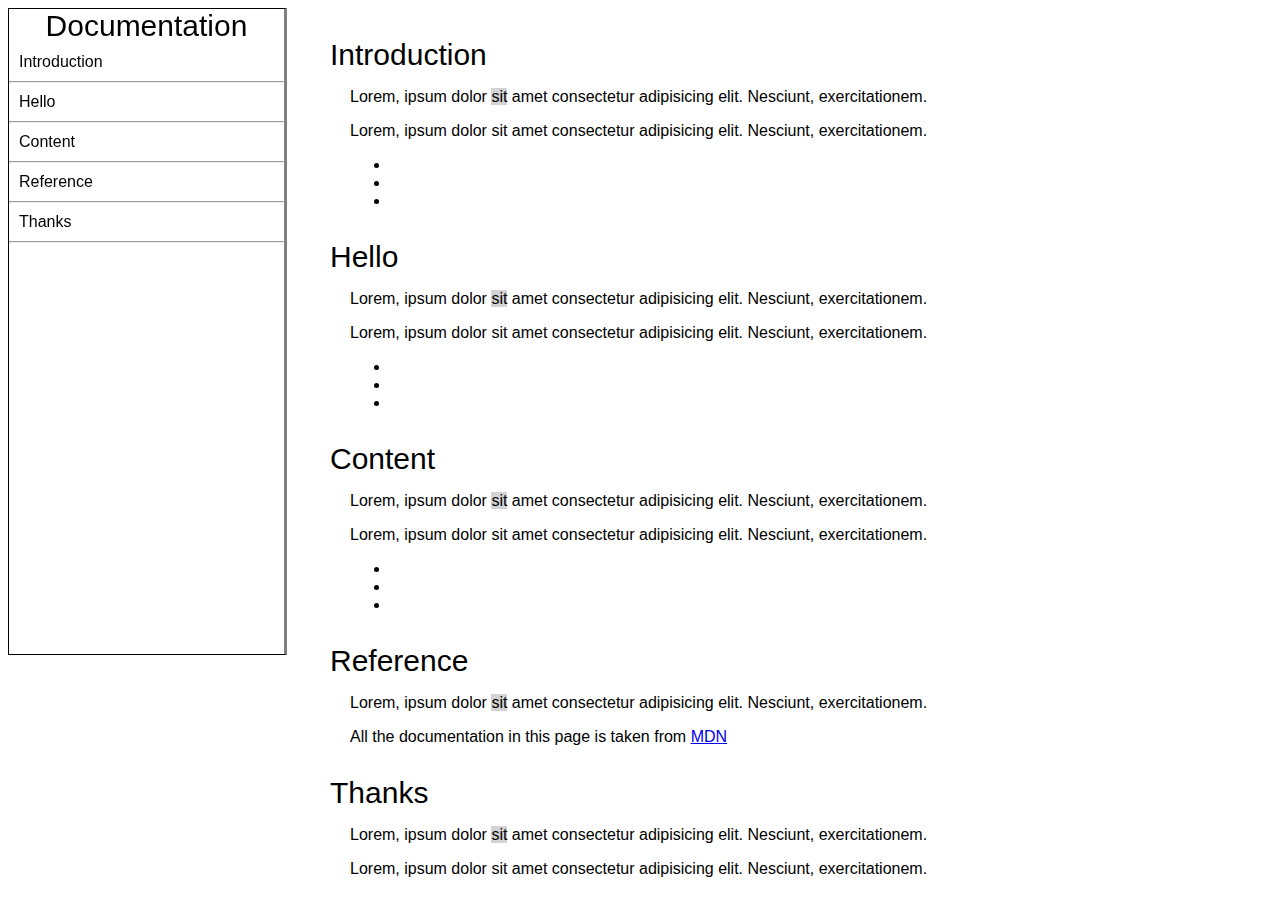
<file: documentation/index.html>
<!DOCTYPE html>
<html lang="en">
<head>
    <meta charset="UTF-8">
    <meta http-equiv="X-UA-Compatible" content="IE=edge">
    <meta name="viewport" content="width=device-width, initial-scale=1.0">
    <link rel = "stylesheet" href = "style.css">
    <title>FCC: Technical Documentation Page</title>
</head>
<body>
    <div id = "start">
        <nav id = "navbar">
            <header id = "title">Documentation</header>
            <a class = "nav-link" href = "#Introduction">Introduction</a>
            <hr>
            <a class = "nav-link" href = "#Hello">Hello</a>
            <hr>
            <a class = "nav-link" href = "#Content">Content</a>
            <hr>
            <a class = "nav-link" href = "#Reference">Reference</a>
            <hr>
            <a class = "nav-link" href = "#Thanks">Thanks</a>
            <hr>
        </nav>
    </div>
    <main id = "main-doc">
        <section class = "main-section" id = "Introduction">
            <header>Introduction</header>
            <p>Lorem, ipsum dolor <code>sit</code> amet consectetur adipisicing elit. Nesciunt, exercitationem.</p>
            <p>Lorem, ipsum dolor sit amet consectetur adipisicing elit. Nesciunt, exercitationem.</p>
            <ul>
                <li></li>
                <li></li>
                <li></li>
            </ul>
        </section>
        <section class = "main-section" id = "Hello">
            <header>Hello</header>
            <p>Lorem, ipsum dolor <code>sit</code> amet consectetur adipisicing elit. Nesciunt, exercitationem.</p>
            <p>Lorem, ipsum dolor sit amet consectetur adipisicing elit. Nesciunt, exercitationem.</p>
            <ul>
                <li></li>
                <li></li>
                <li></li>
            </ul>
        </section>
        <section class = "main-section" id = "Content">
            <header>Content</header>
            <p>Lorem, ipsum dolor <code>sit</code> amet consectetur adipisicing elit. Nesciunt, exercitationem.</p>
            <p>Lorem, ipsum dolor sit amet consectetur adipisicing elit. Nesciunt, exercitationem.</p>
            <ul>
                <li></li>
                <li></li>
                <li></li>
            </ul>
        </section>
        <section class = "main-section" id = "Reference">
            <header>Reference</header>
            <p>Lorem, ipsum dolor <code>sit</code> amet consectetur adipisicing elit. Nesciunt, exercitationem.</p>
            <p>All the documentation in this page is taken from <a href = "https://developer.mozilla.org/en-US/docs/Web/JavaScript/Guide" target = "_blank">MDN</a></p>
        </section>
        <section class = "main-section" id = "Thanks">
            <header>Thanks</header>
            <p>Lorem, ipsum dolor <code>sit</code> amet consectetur adipisicing elit. Nesciunt, exercitationem.</p>
            <p>Lorem, ipsum dolor sit amet consectetur adipisicing elit. Nesciunt, exercitationem.</p>
        </section>
    </main>
</body>
</html>
</file>
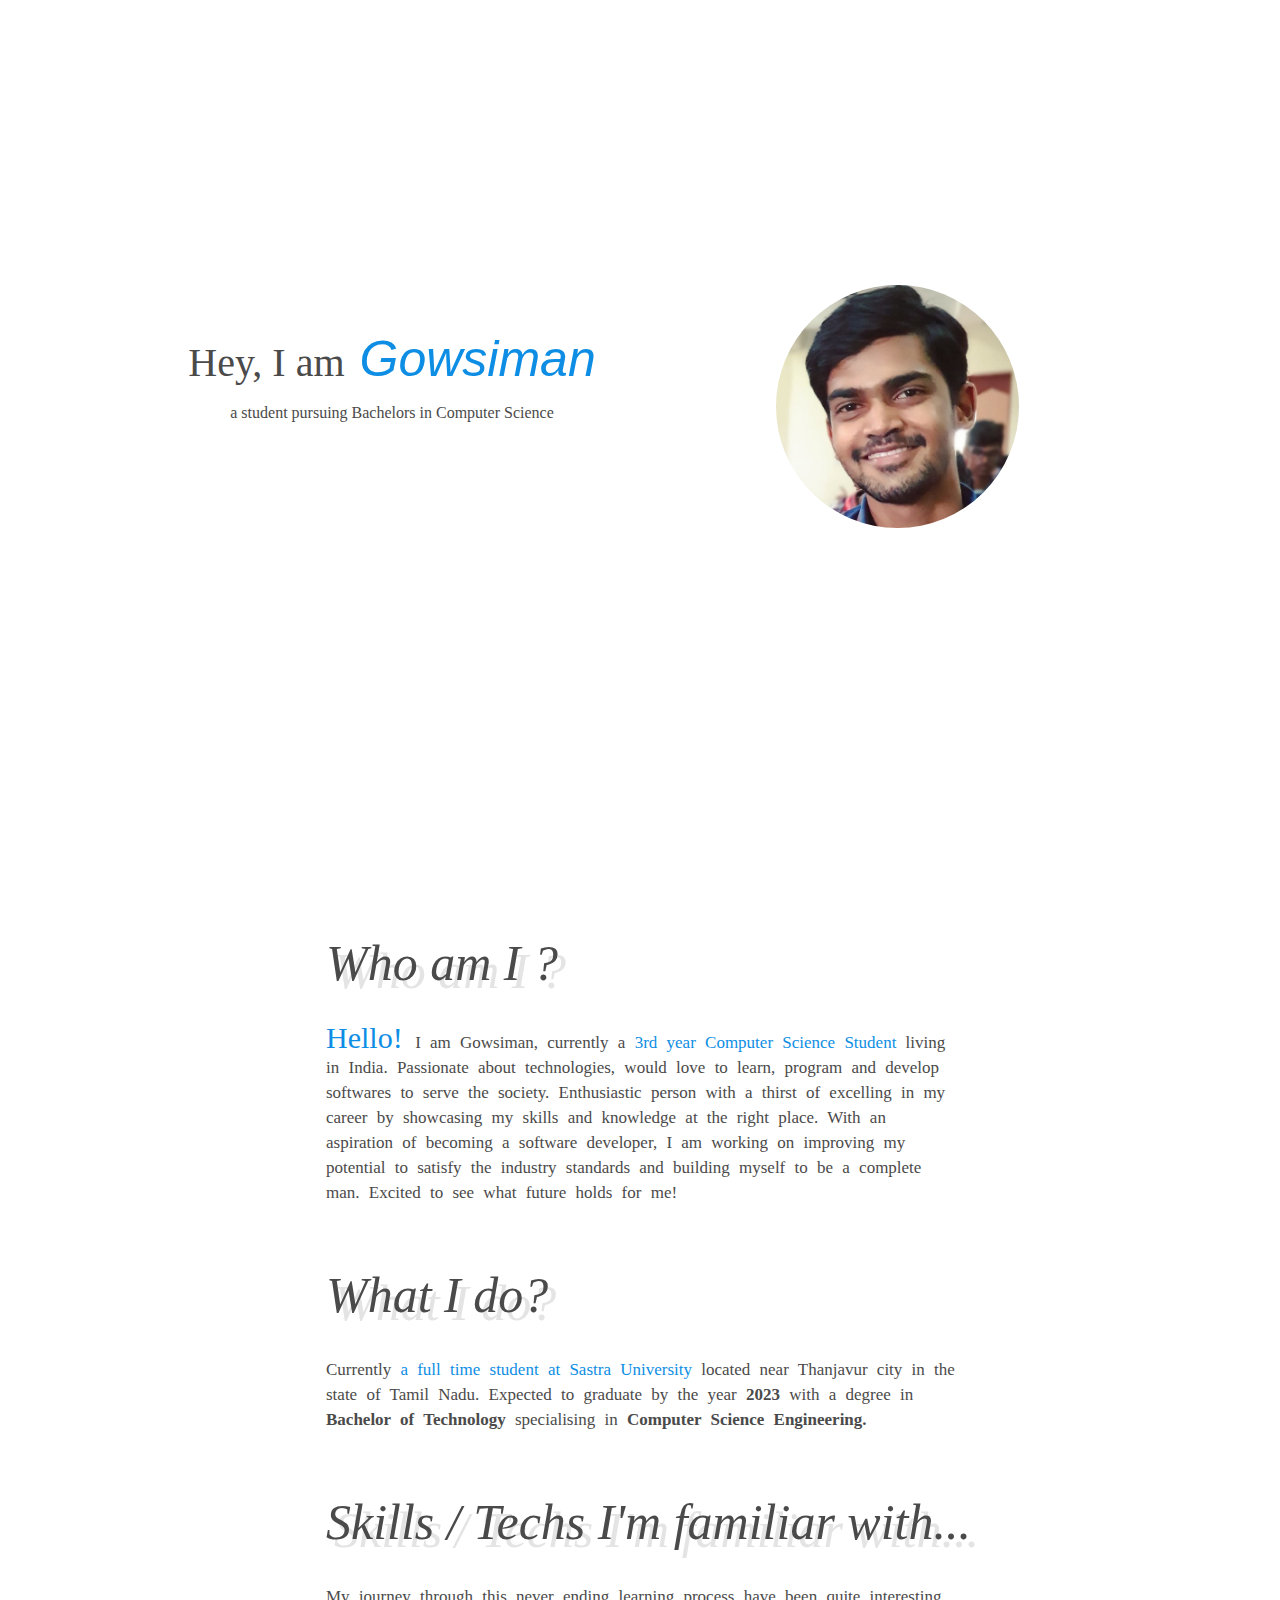
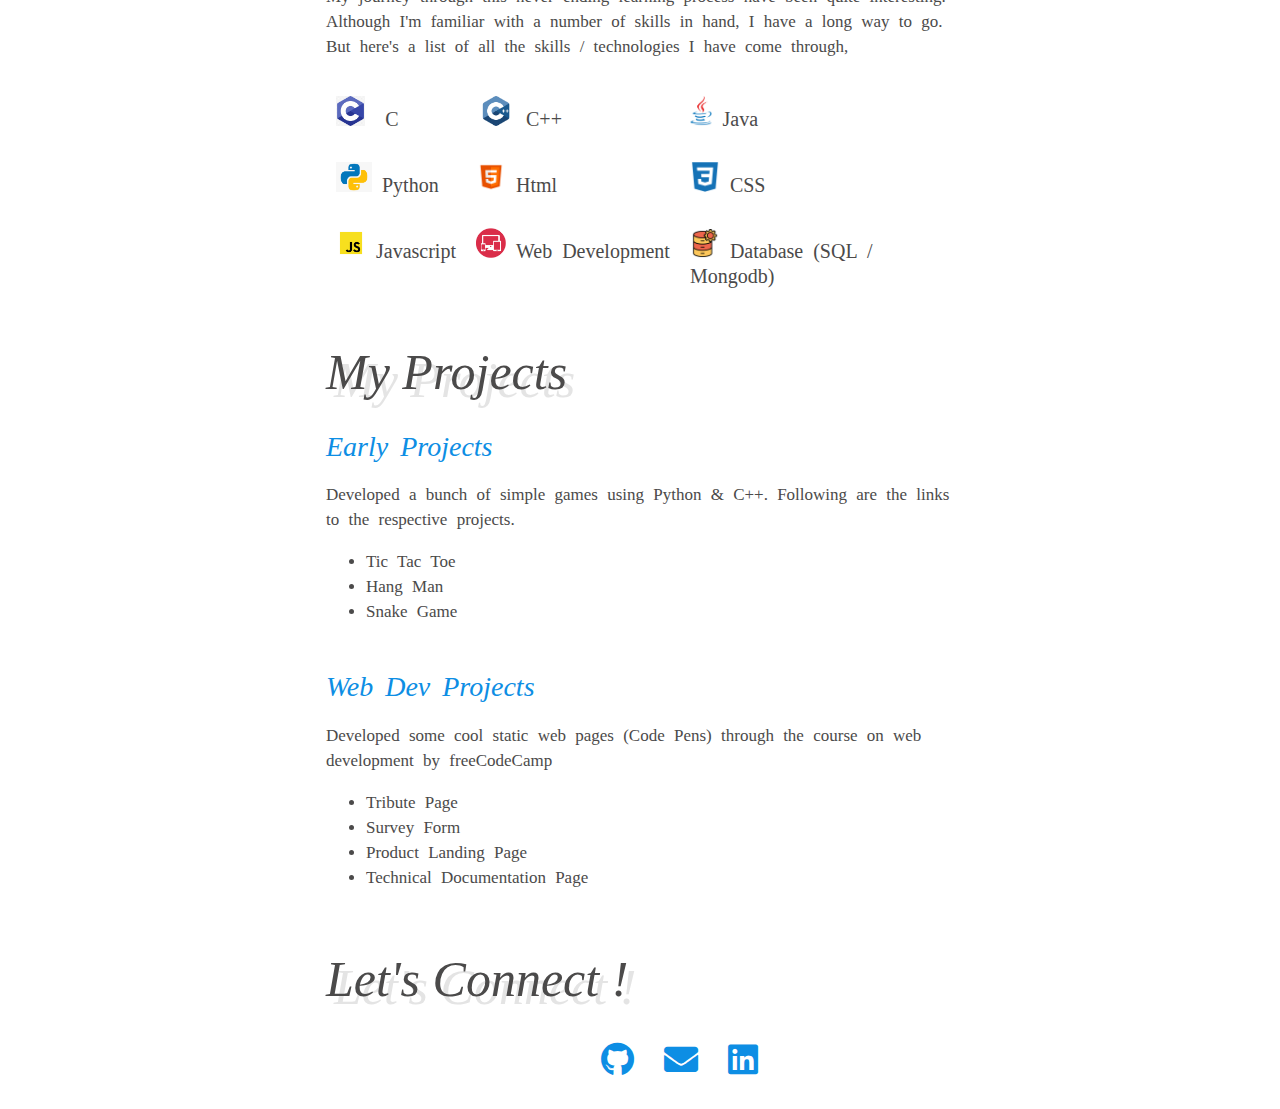
<file: portfolio/index.html>
<!DOCTYPE html>
<html lang="en">
<head>
    <meta charset="UTF-8">
    <meta http-equiv="X-UA-Compatible" content="IE=edge">
    <meta name="viewport" content="width=device-width, initial-scale=1.0">
    <link href="css/all.css" rel="stylesheet">
    <link rel = "stylesheet" href = "style.css">
    <title>Gowsiman</title>
</head>
<body>
    <!-- <nav id = "navbar">
        <ul>
            <li><a href = "#about">About</a></li>
            <li><a href = "#projects">Projects</a></li>
            <li><a href = "#contact">Contact</a></li>
        </ul>
    </nav> -->
    <section id = "welcome-section">
        <h1 class = "slide">Hey, I am </h1>
        <h1 class = "type1">Gowsiman</h1>
        <p class = "type2">a student pursuing Bachelors in Computer Science</p>
        <img id = "photo" src = "images/IMG_20190928_203959_458.jpg">
        <a href = "#about"><img class = "arrow" src = "images/arrow.png"></a>
    </section>
        <section id = "about">
            <h1 class = "title">Who am I ?</h1>
            <div class = "content">
                <p><strong style = "font-size: 30px; font-weight: normal;   color: rgb(13, 142, 228);">Hello! </strong>I am Gowsiman, currently a <strong style = "font-weight: normal;  color: rgb(13, 142, 228);">3rd year Computer Science Student</strong> living in India.
                    Passionate about technologies, would love to learn, program and develop softwares to serve the society.
            Enthusiastic person with a thirst of excelling in my career by showcasing my skills and knowledge at the right place.
            With an aspiration of becoming a software developer, I am working on improving my potential to satisfy the industry standards
            and building myself to be a complete man. Excited to see what future holds for me!        
            </div>
            <h1 class = "title">What I do?</h1>
            <div class = "content">
                <p>Currently<strong style = "font-weight: normal; color: rgb(13, 142, 228);"> a full time student at Sastra University</strong> located near 
                Thanjavur city in the state of Tamil Nadu.
                Expected to graduate by the year <strong>2023</strong> with a degree in <strong>Bachelor of Technology</strong>
                specialising in <strong>Computer Science Engineering.<strong></strong></p>
            </div>
            <section id = "skills">
            <h1 class = "title">Skills / Techs I'm familiar with...</h1>
            <div class = "content">
                <p>My journey through this never ending learning process have been quite interesting.
                Although I'm familiar with a number of skills in hand, I have a long way to go.
                But here's a list of all the skills / technologies I have come through,
                </p>
                <div class = "grid">
                    <div class = "item">
                        <img src = "images/c.png" class = "icon"><span> C </span></div>
                    <div class = "item">
                    <img src = "images/c++.png" class = "icon">C++</div>
                    <div class = "item">
                        <img src = "images/java.png" class = "icon">Java</div>
                    <div class = "item">
                        <img src = "images/python.png" class = "icon">Python</div>
                    <div class = "item">
                        <img src = "images/html.png" class = "icon">Html</div>
                    <div class = "item">
                        <img src = "images/css.png" class = "icon">CSS</div>
                    <div class = "item">
                        <img src = "images/javascript.png" class = "icon">Javascript</div>
                    <div class = "item">
                        <img src = "images/web.png" class = "icon">Web Development</div>
                    <div class = "item">
                        <img src = "images/db.png" class = "icon">Database (SQL / Mongodb)</div>
                </div>
            </div>
        </section>
        <section id = "projects">
            <h1 class = "title">My Projects</h1>
            <section class = "project-tile">
                <h2 class = "ptitle">Early Projects</h2>
                <p>Developed a bunch of simple games using Python & C++.
                    Following are the links to the respective projects.
                </p>
                <ul id = "project-list">
                    <li><a href = "https://github.com/gowsiman/tictactoe" target = "_blank" id = "project-link">Tic Tac Toe</a></li>
                    <li><a href = "https://github.com/gowsiman/Hangman"  target = "_blank">Hang Man<a></li>
                    <li><a href = "https://github.com/gowsiman/snakegame"  target = "_blank">Snake Game</a></li>
                </ul>
            </section>
            <section class = "project-tile">
                <h2 class = "ptitle">Web Dev Projects</h2>
                <p>Developed some cool static web pages (Code Pens) through the
                    course on web development by freeCodeCamp
                </p>
                <ul id = "project-list">
                    <li><a href = "https://codepen.io/gowsiman/pen/ZEeZvod" target = "_blank">Tribute Page</a></li>
                    <li><a href = "https://codepen.io/gowsiman/pen/poeXWOM" target = "_blank">Survey Form<a></li>
                    <li><a href = "https://codepen.io/gowsiman/pen/ZEegBYV" target = "_blank">Product Landing Page</a></li>
                    <li><a href = "https://codepen.io/gowsiman/pen/RwVpzYg" target = "_blank">Technical Documentation Page</a></li>
                </ul>
            </section>
        </section>
        <section id = "contact">
            <h1 class = "title">Let's Connect !</h1>
            <ul class = "content">
                <li><a id = "profile-link" href = "https://github.com/gowsiman" target = "_blank">
                    <i class="fab fa-2x fa-github"></i>
                </a></li>
                <li><a href = "https://www.linkedin.com/in/gowsiman-ar-9130b11a9/" target = "_blank">
                    <i class="fas fa-2x fa-envelope"></i>
                </a></li>
                <li><a href="mailto:gowsimanarg19@gmail.com" target="_blank">
                    <i class="fab fa-2x fa-linkedin"></i>
                </a></li>
            </ul>
        </section>
        </section>
</body>
</html>
</file>
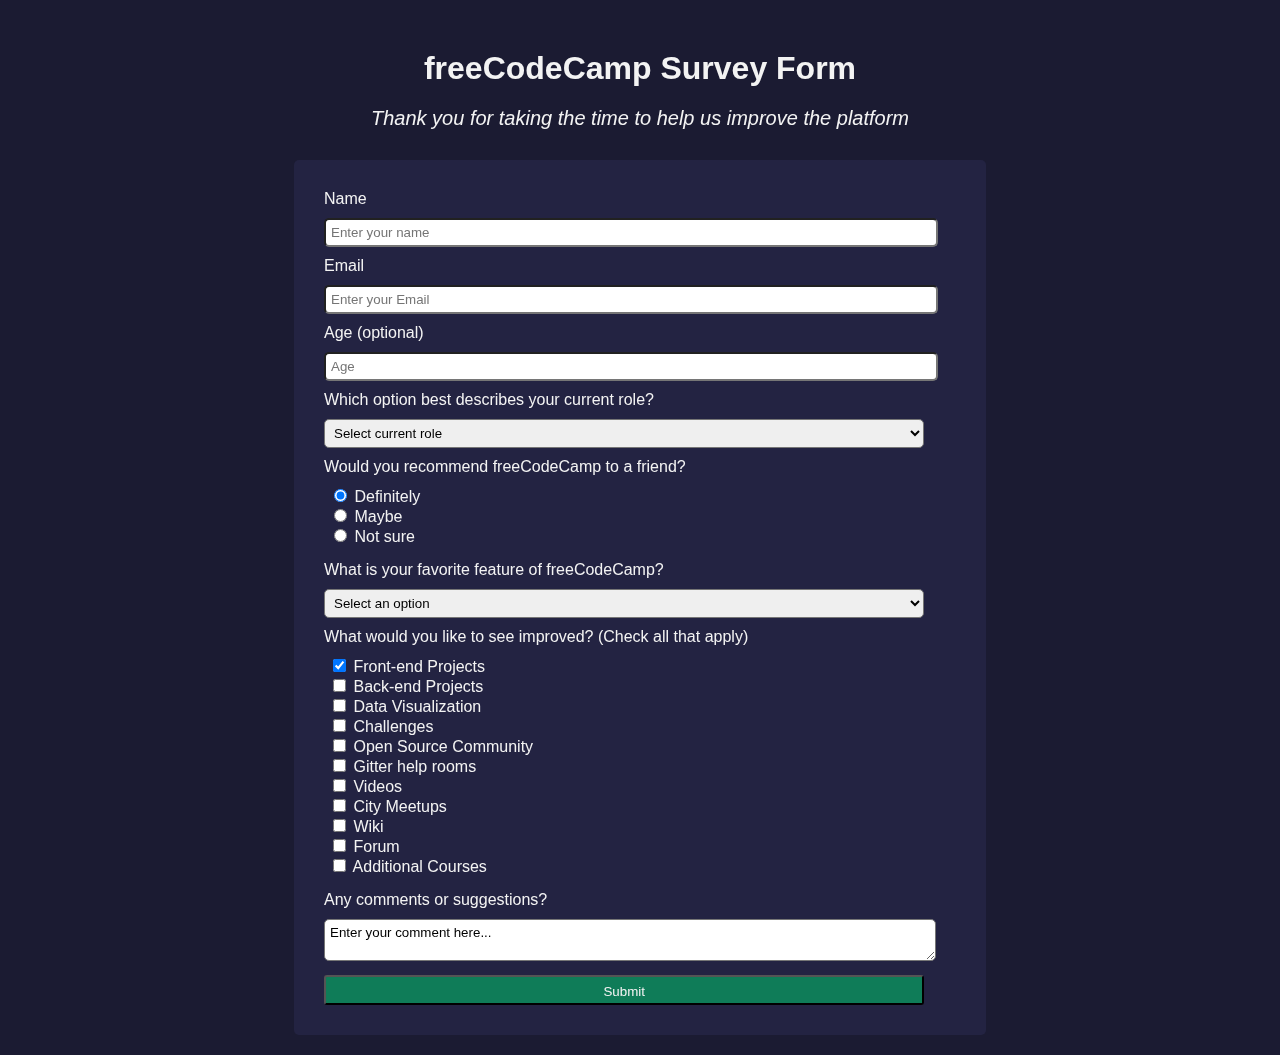
<file: surveyform/index.html>
<!DOCTYPE html>
<html lang="en">
<head>
    <meta charset="UTF-8">
    <meta http-equiv="X-UA-Compatible" content="IE=edge">
    <meta name="viewport" content="width=device-width, initial-scale=1.0">
    <link rel = "stylesheet" href="style.css">
    <title>FCC:Survey Form</title>
</head>
<body>
    <h1 id = "title">freeCodeCamp Survey Form</h1>
    <p id = "description">Thank you for taking the time to help us improve the platform</p>
    <form id = "survey-form">
        <label id = "name-label" for = "name">Name</label><br>
        <input type = "text" id = "name" name = "name" placeholder = "Enter your name" required><br>

        <label id = "email-label" for = "email">Email</label><br>
        <input type = "email" id = "email" name = "email" placeholder = "Enter your Email" required><br>

        <label id = "number-label" for = "number">Age (optional)</label><br>
        <input type = "number" id = "number" name = "number" min = 1 max = 100 placeholder = "Age"><br>

        <label id = "drop-down" for = "dropbox">Which option best describes your current role?</label><br>
        <select id = "dropdown">
            <option value = "" selected>Select current role</option>
            <option value = "student">Student</option>
            <option value = "full-time-job">Full Time Job</option>
            <option value = "full-time-learner">Full Time Learner</option>
            <option value = "prefer-not-to-say">Prefer Not To Say</option>
            <option value = "other">Other</option>
        </select><br>

        <label id = "radio" for = "radio-box">Would you recommend freeCodeCamp to a friend?</label><br>
        <div id = "radio-box">
            <input id = "definitely" type = "radio" name = "radio-box" value = "Definitely" checked>
            <label for = "defintely">Definitely</label><br>

            <input id = "maybe" type = "radio" name = "radio-box" value = "Maybe">
            <label for = "maybe">Maybe</label><br>

            <input id = "notsure" type = "radio" name = "radio-box" value = "Not sure">
            <label for = "notsure">Not sure</label><br>
        </div>

        <label id = "feature" for = "fcc-feature">What is your favorite feature of freeCodeCamp?</label><br>
        <select id = "fcc-feature">
            <option value = "" selected>Select an option</option>
            <option value = "challenges">Challenges</option>
            <option value = "projects">Projects</option>
            <option value = "communtiy">Community</option>
            <option value = "open-source">Open Source</option>
            <!-- <option value = "challenges">Challenges</option>
            <option value = "open-source-community">Open Source Community</option>
            <option value = "gitter-help-rooms">Gitter help rooms</option>
            <option value = "videos">Videos</option>
            <option value = "city-meetups">City Meetups</option>
            <option value = "wiki">Wiki</option>
            <option value = "forum">Forum</option>
            <option value = "additionalcourses">Additional Courses</option> -->
        </select><br>
        
        <label for = "improved" id = "imp">What would you like to see improved? (Check all that apply)</label><br>
        <div id = "improved">
            <input id = "front-end" type = "checkbox" name = "check-box" value = "Front-end Projects" checked>
            <label for = "front-end">Front-end Projects</label><br>

            <input id = "back-end" type = "checkbox" name = "check-box" value = "Back-end Projects">
            <label for = "back-end`">Back-end Projects</label><br>

            <input id = "data-visual" type = "checkbox" name = "check-box" value = "Data Visualization">
            <label for = "data-visual">Data Visualization</label><br>

            <input id = "challengess" type = "checkbox" name = "check-box" value = "Challenges">
            <label for = "challengess">Challenges</label><br>

            <input id = "open_source" type = "checkbox" name = "check-box" value = "Open Source Community">
            <label for = "open_source">Open Source Community</label><br>

            <input id = "gitter-help-rooms" type = "checkbox" name = "check-box" value = "Gitter help rooms">
            <label for = "gitter-help-rooms">Gitter help rooms</label><br>

            <input id = "videos" type = "checkbox" name = "check-box" value = "Videos">
            <label for = "videos">Videos</label><br>

            <input id = "city-meetups" type = "checkbox" name = "check-box" value = "City Meetups">
            <label for = "city-meetups">City Meetups</label><br>

            <input id = "wiki" type = "checkbox" name = "check-box" value = "Wiki">
            <label for = "wiki">Wiki</label><br>

            <input id = "forum" type = "checkbox" name = "check-box" value = "Forum">
            <label for = "forum">Forum</label><br>

            <input id = "additionalcourses" type = "checkbox" name = "check-box" value = "Additional Courses">
            <label for = "additionalcourses">Additional Courses</label><br>

        </div>

        <label for = "text-area" id = "txt">Any comments or suggestions?</label><br>
        <textarea id = "text-area">Enter your comment here...</textarea><br>

        <input type = "submit" id = "submit" name = "Submit">

    </form>
</body>
</html>
</file>
<file: documentation/style.css>
*{
    
    font-size: medium;
    font-family: 'Lucida Sans', 'Lucida Sans Regular', 'Lucida Grande', 'Lucida Sans Unicode', Geneva, Verdana, sans-serif;
}
code{
    background-color: lightgrey;
}
#main-doc header{
    font-size: 30px;
    margin: 30px 0 15px -20px;
}

#main-doc .main-section{
    margin-left: 50px;
}

#navbar{
    overflow-y: scroll;
    border: 1px;
    border-style:solid;
    height: 210px;
}
#navbar a{
    display: block;
    margin: 10px;
    text-decoration: none;
    color: black;
}

#title{
    text-align: center;
    font-size: 30px;
}

@media (min-width: 815px) {
    #start{
        position: fixed;
        width: 276px;
        border-right: solid grey 3px;
    }
    #navbar{
        position: fixed;
        width: 275px;
        height: 645px;
        border-right: solid grey 3px;
    }

    #main-doc{
        position: absolute;
        left: 300px;
    }
}
</file>
<file: portfolio/style.css>
*{
    text-decoration: none;
    color:rgb(75, 74, 74);
    
}

#navbar{
    position: fixed;
    z-index:1;
}
#navbar ul{
    list-style: none;
    font-size: 25px;
    float: right;
    margin-top: 0px;
    padding-top: 0px;
}

#navbar ul li{
    display: inline;
    padding-right: 30px;   
}

#welcome-section{
    position: absolute;
    top: 60px;
    background-color: white;
    height: 100vh;
    width: 100%;
    text-align: center;
}

#welcome-section h1{
    position: relative;
    top: 10vh;
    font-size: 40px;
    font-weight: 500;
    display: inline;
}

#welcome-section .slide{
    font-family: 'Times New Roman', Times, serif;
    animation: slide-right 2s; 
}

#welcome-section .type1{
    white-space: nowrap;
    font-style: italic;
    font-size: 50px;
    width: 10ch;
    font-weight: lighter;
    font-family:-apple-system, BlinkMacSystemFont, 'Segoe UI', Roboto, Oxygen, Ubuntu, Cantarell, 'Open Sans', 'Helvetica Neue', sans-serif;
    padding-left: 5px;
    opacity: 1;
    box-sizing: border-box;
    animation: type 4s ;
    overflow: hidden;
    color: rgb(13, 142, 228);
}

#welcome-section .type2{
    position: relative;
    top: 10vh;
    animation: slide-right1 6s;
  
}


#photo{
    position: relative;
    height: 27%;
    width: auto;
    border-radius: 50%;
    top: 120px;
    animation: type2 6s;
    
}

.arrow{
    position: absolute;
    top: 80%;
    height: 50px;
    left: 46%;
    background-color: transparent;
    border-radius: 50%;
    opacity: 0;
    animation: type2 3s infinite;
    animation-delay: 5s;
}

#about{
    position: absolute;
    top: 100vh;
    /* height: 100vh; */
}

#skills {
    position: relative;
}

#projects{
    position: relative;

}

#contact{
    position: relative;
}
.grid{
    display: grid;
    grid-template-columns: auto auto auto;
}
.item{
 
    margin: 10px;
    font-size: 20px;
}
.content, .project-tile{
    width: 50%;
    margin-left: auto;
    margin-right: auto;
    text-align: left;
    line-height: 25px;
    word-spacing: 5px;
    font-size: 17px;
    font-weight: normal;
    padding-bottom: 10px;
}
.title{
    font-size: 50px;
    font-style: italic;
    margin-left: 25%;
    font-weight: 100;
    text-align: left;
    text-shadow: 8px 8px rgb(228, 228, 228)
}
.icon{
    height: 30px;
    margin-right: 10px;
    padding-top: 10px;
    margin-bottom: 0;
}

#project-list {
    list-style:outside;
}
#project-list a:hover{
    color: rgb(2, 69, 212);
}

.project-tile h2{
    font-weight: normal;
    font-style: italic;
    font-size: 28px;
    color: rgb(13, 142, 228);
}

#contact ul{
    display: flex;
    justify-content: center;
    list-style: none;
}

#contact i{
    height: 40px;
    margin-left: 30px;
    background-color: white;
    color:rgb(13, 142, 228);
}

#contact i:hover{
    color: rgb(2, 69, 212);

}


@media (max-width: 834px) {
    #skills .grid{
        display: block;
    }
}

@media (min-width: 1027px) {
    #welcome-section{
        width: 60%;
    }
    #welcome-section h1{
        top: 30%;
    }
    #welcome-section .type2{
        position: relative;
        top: 30vh;
    }
    #photo{
        position: absolute;
        left: 100%;
        top: 25%;
    }
    .arrow{
        left: 80%;
    }
 
}

@keyframes slide-up {
    from{
       height: 0;
    }
    to{
       height: 50px;
    }
}

@keyframes slide-right {
    from{
        margin-left: -100%;
        opacity: 0;
    }
    to{
       text-align: center;
    }
}

@keyframes slide-right1 {
    from{
        margin-left: -100%;
        opacity: 0;
    }
    50%{
        opacity: 0;
    }
    to{
       text-align: center;
    }
}

@keyframes type{
    from {
        width: 0px;
        opacity: 0;
    }

    50%{
        width: 0ch;
        opacity: 0;
    }
    to {
        width: 10ch;
        opacity: 1;
    }
}

@keyframes type2{
    from{
        opacity: 0;
    }
    50%{
        opacity: 0;
    }
    to{
        opacity: 1;
    }
}
</file>
<file: surveyform/style.css>
*{
    font-family:sans-serif;
    /* margin: 0;
    padding: 0;
    border: 0; */
    color: #f3f3f3;
}


body{
    background-color: #1b1b32;
}
body::after{
    content: '';
    background: url(https://cdn.freecodecamp.org/testable-projects-fcc/images/survey-form-background.jpeg);
    opacity: 0.3;
    position: fixed;
    left: 0;
    right: 0;
    top: 0;
    bottom: 0;
    z-index: -1;
    background-size: cover;
    background-repeat: no-repeat;
    background-position: center;
    width: 100%;    
}
#title{
    text-align: center;
    margin: 50px 0 10px 0;
}

#description{
    text-align: center;
    font-style: italic;
    font-size: 20px;
    margin-bottom: 30px;
}

#survey-form{

    display: block;
    background-color:  rgba(38, 38, 70, 0.8);
    margin: 20px auto 20px auto;
    padding: 30px 30px 30px 30px;
    border-radius: 5px;
    width: 50%;
}


#name,
#email, 
#number,
#dropdown,
#radio-box,
#fcc-feature,
#improved,
#text-area{
    margin: 10px 0 10px 0;
    width: 95%;
    padding: 5px;
    border-radius: 5px;
    color: black;
}

#radio-box, #improved{
    padding-top: 0px;
    margin-top: 10px;
}

#submit{
    padding: 7px 40px 7px 40px;
    width: 95%;
    background-color: rgb(15, 124, 88);
    height: 30px;
    border-radius: 3px;
   
}

@media (max-width:900px) {
    #survey-form{
        width:60%;
    }
}

@media (max-width:750px) {
    #survey-form{
        width:70%;
    }
}
</file>
